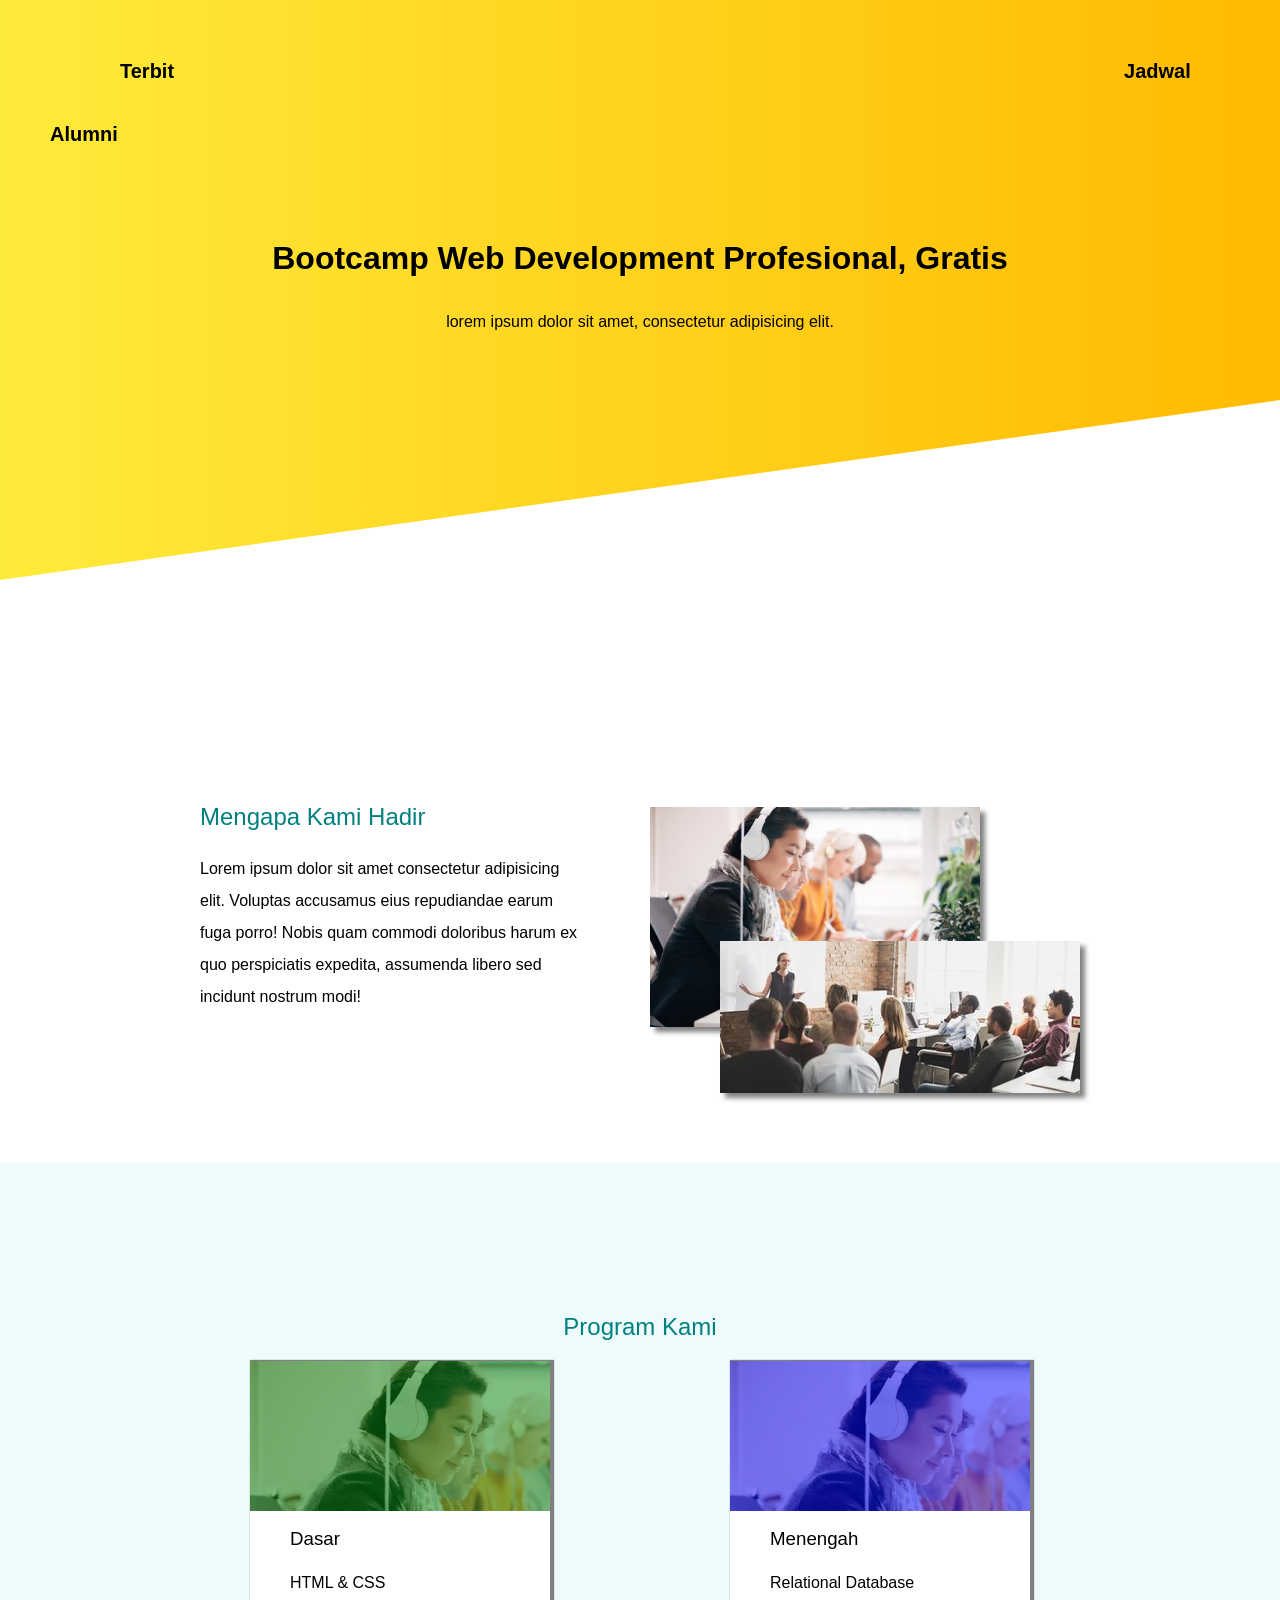
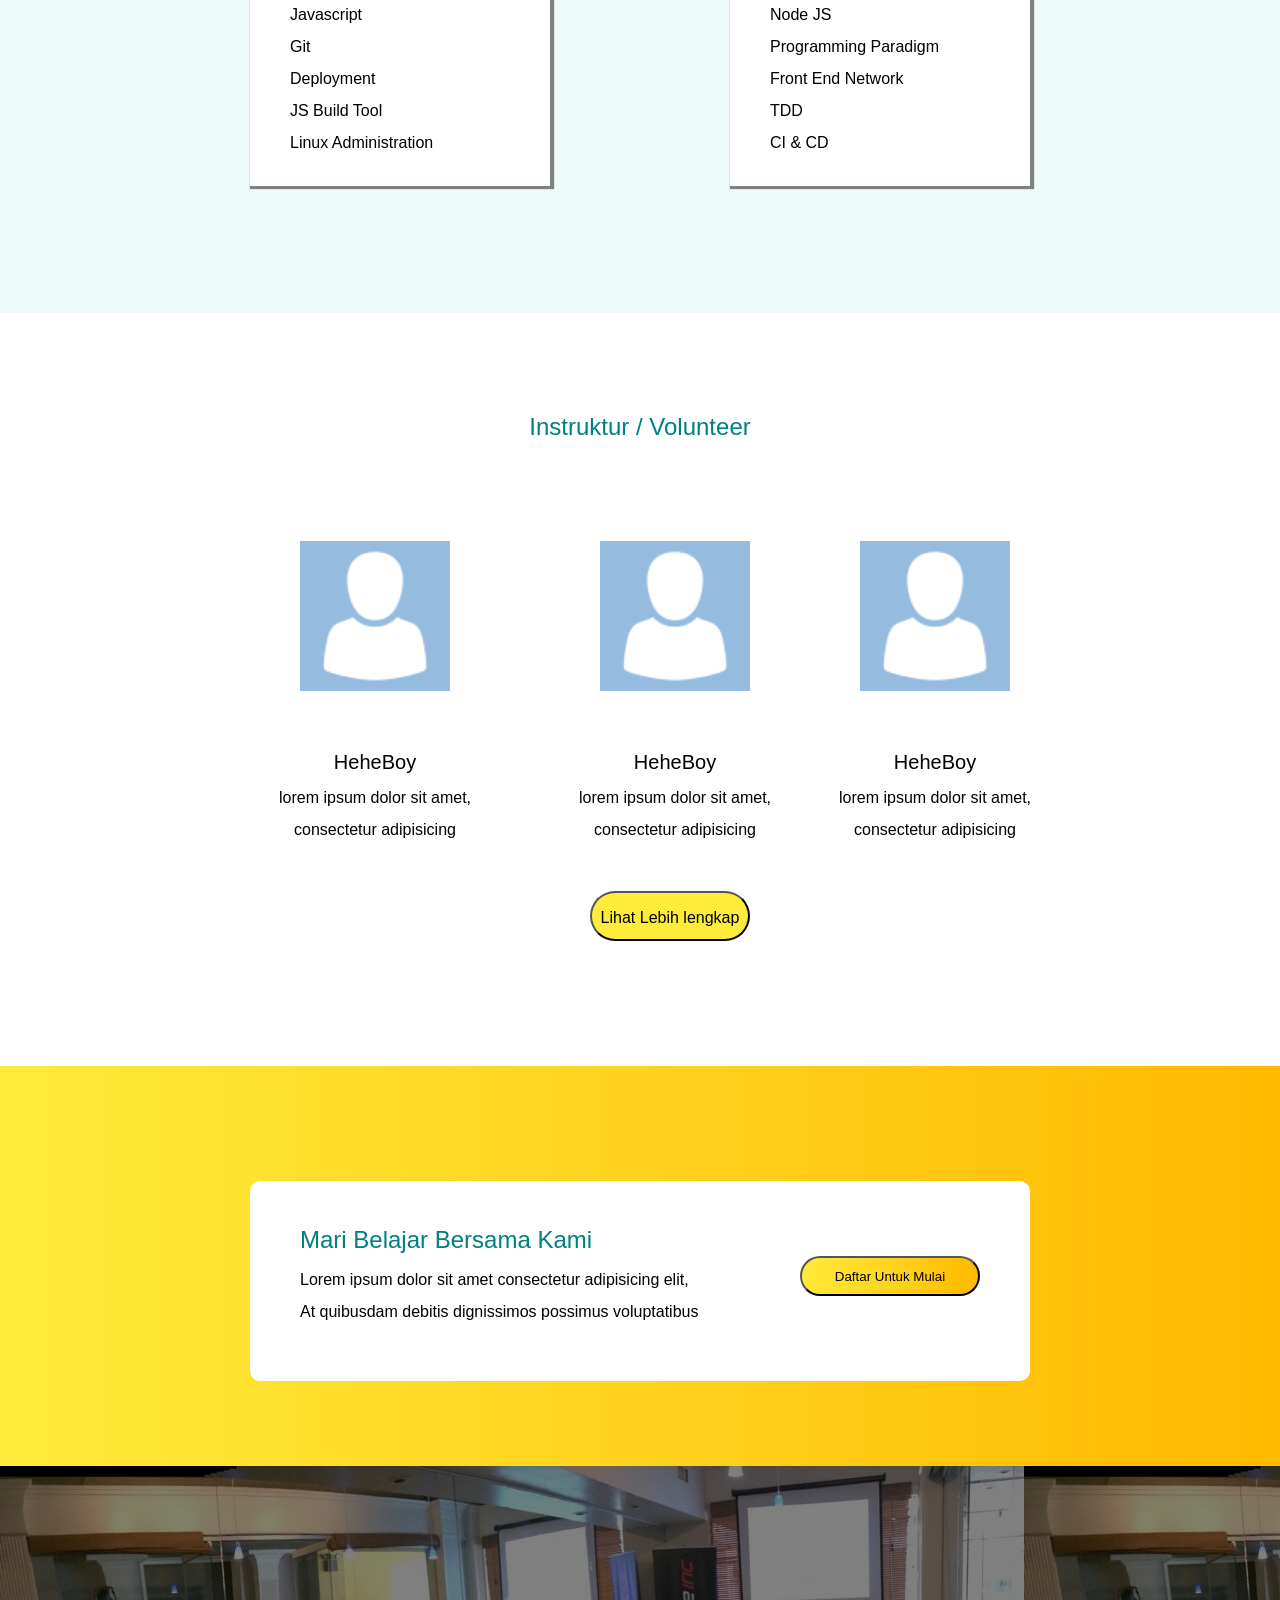
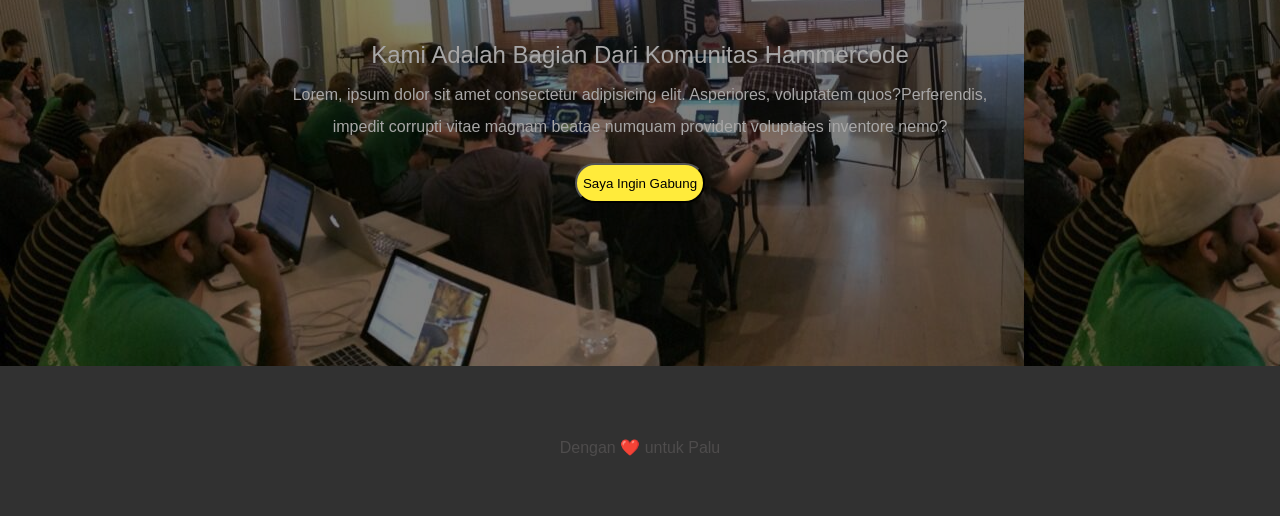
<file: Index.html>
<!DOCTYPE html>
<html lang="en">
<head>
    <meta charset="UTF-8">
    <meta name="viewport" content="width=device-width, initial-scale=1.0">
    <title>Hammercode Final Project Basic Home</title>
    <link rel="stylesheet" href="Final_Project's_Style.css">
</head>

<body>

    <ul class="TulisanPadaMiring">
        <li><a href="#" class="Terbit">Terbit</a></li>
        <li><a href="Final_Project_Jadwal.html" class="Jadwal">Jadwal</a></li>
        <li><a href="Final_Project_Alumni.html" class="Alumni">Alumni</a></li>
    </ul>
    <div class="BackgroundMiring"></div>
    <div class="header">
        <h1>Bootcamp Web Development Profesional, Gratis</h1>
        <br><br>
        <p>lorem ipsum dolor sit amet, consectetur adipisicing elit.</p>
    </div>


    <div class="MKH">
        <h2 class="MengapaKamiHadir">Mengapa Kami Hadir</h2>
        <p>Lorem ipsum dolor sit amet consectetur adipisicing<br>
            elit. Voluptas accusamus eius repudiandae earum<br> 
            fuga porro! Nobis quam commodi doloribus harum ex<br> 
            quo perspiciatis expedita, assumenda libero sed<br> 
            incidunt nostrum modi!</p>
    </div>
    <div class="GambarPadaMKH">
        <img src="img-1.jpg" class="GambarMKH1"><img src="img-2.jpg" class="GambarMKH2">
    </div>


    <div class="BagianProgramKami">
        <h2 class="ProgramKami">Program Kami</h2>
        <div class="KolomPadaProgramKami">
            <div class="KotakDasar">
                <div class="WarnaGambarProgramKamiDasar">
                    <div class="GambarProgramKamiDasar"></div>
                    <ul class="KotakKolomDasar">
                        <h3 class="TulisanDasar">Dasar</h3>
                        <li>HTML & CSS</li>
                        <li>Javascript</li>
                        <li>Git</li>
                        <li>Deployment</li>
                        <li>JS Build Tool</li>
                        <li>Linux Administration</li>
                    </ul>
                </div>
            </div>
            <div class="KotakMenengah">
                <div class="WarnaGambarProgramKamiMenengah">
                    <div class="GambarProgramKamiMenengah"></div>
                    <ul class="KotakKolomMenengah">
                        <h3 class="TulisanMenengah">Menengah</h3>
                        <li>Relational Database</li>
                        <li>Node JS</li>
                        <li>Programming Paradigm</li>
                        <li>Front End Network</li>
                        <li>TDD</li>
                        <li>CI & CD</li>
                    </ul>
                </div>
            </div>
        </div>            
    </div>


    <h2 class="InstrukturVolunteer">Instruktur / Volunteer</h2>
    <div class="Pengguna">
        <div class="Pengguna1">
            <img src="Avatar1.png" class="Avatar1" height="150px" width="150px">
            <h4><br>HeheBoy</h4>
            <p>lorem ipsum dolor sit amet,<br>
                consectetur adipisicing
            </p>
        </div>
        <div class="Pengguna2">
            <img src="Avatar1.png" class="Avatar2" height="150px" width="150px">
            <h4><br>HeheBoy</h4>
            <p>lorem ipsum dolor sit amet,<br>
                consectetur adipisicing
            </p>
        </div>
        <div class="Pengguna3">
            <img src="Avatar1.png" class="Avatar3" height="150px" width="150px">
            <h4><br>HeheBoy</h4>
            <p>lorem ipsum dolor sit amet,<br>
                consectetur adipisicing
            </p>
        </div>
    </div>
    <div class="TombolLihatLebihLengkap">
        <button>Lihat Lebih lengkap</button>
    </div>


    <div class="BackgroundMariBelajarBersamaKami"></div>
    <div class="TulisanMariBelajarBersamaKami">
        <div class="MariBelajarBersamaKami">
            <h2 class="LoremMariBelajar">Mari Belajar Bersama Kami</h2>
            <p>Lorem ipsum dolor sit amet consectetur adipisicing elit,<br> 
                At quibusdam debitis dignissimos possimus voluptatibus</p>
        </div>
        <div class="TombolDaftarUntukMulai">
            <button>Daftar Untuk Mulai</button>
        </div>
    </div>


    <div class="BackgroundKamiBagianDariKomunitasHammerCode"></div>
    <div class="TulisanKamiBagian">
        <div class="TulisanLoremKamiBagian">
            <h2 class="KamiBagian">Kami Adalah Bagian Dari Komunitas Hammercode</h2>
            <P>Lorem, ipsum dolor sit amet consectetur adipisicing elit. Asperiores, voluptatem quos?Perferendis,<br> 
                impedit corrupti vitae magnam beatae numquam provident voluptates inventore nemo?</P>
        </div>
        <div class="TombolGabung">
            <button>Saya Ingin Gabung</button>
        </div>
    </div>


    <div class="PaluHarapan"></div>
    <h4 class="TulisanPaluHarapan">Dengan ❤️ untuk Palu</h4>

</body>
</html>
</file>
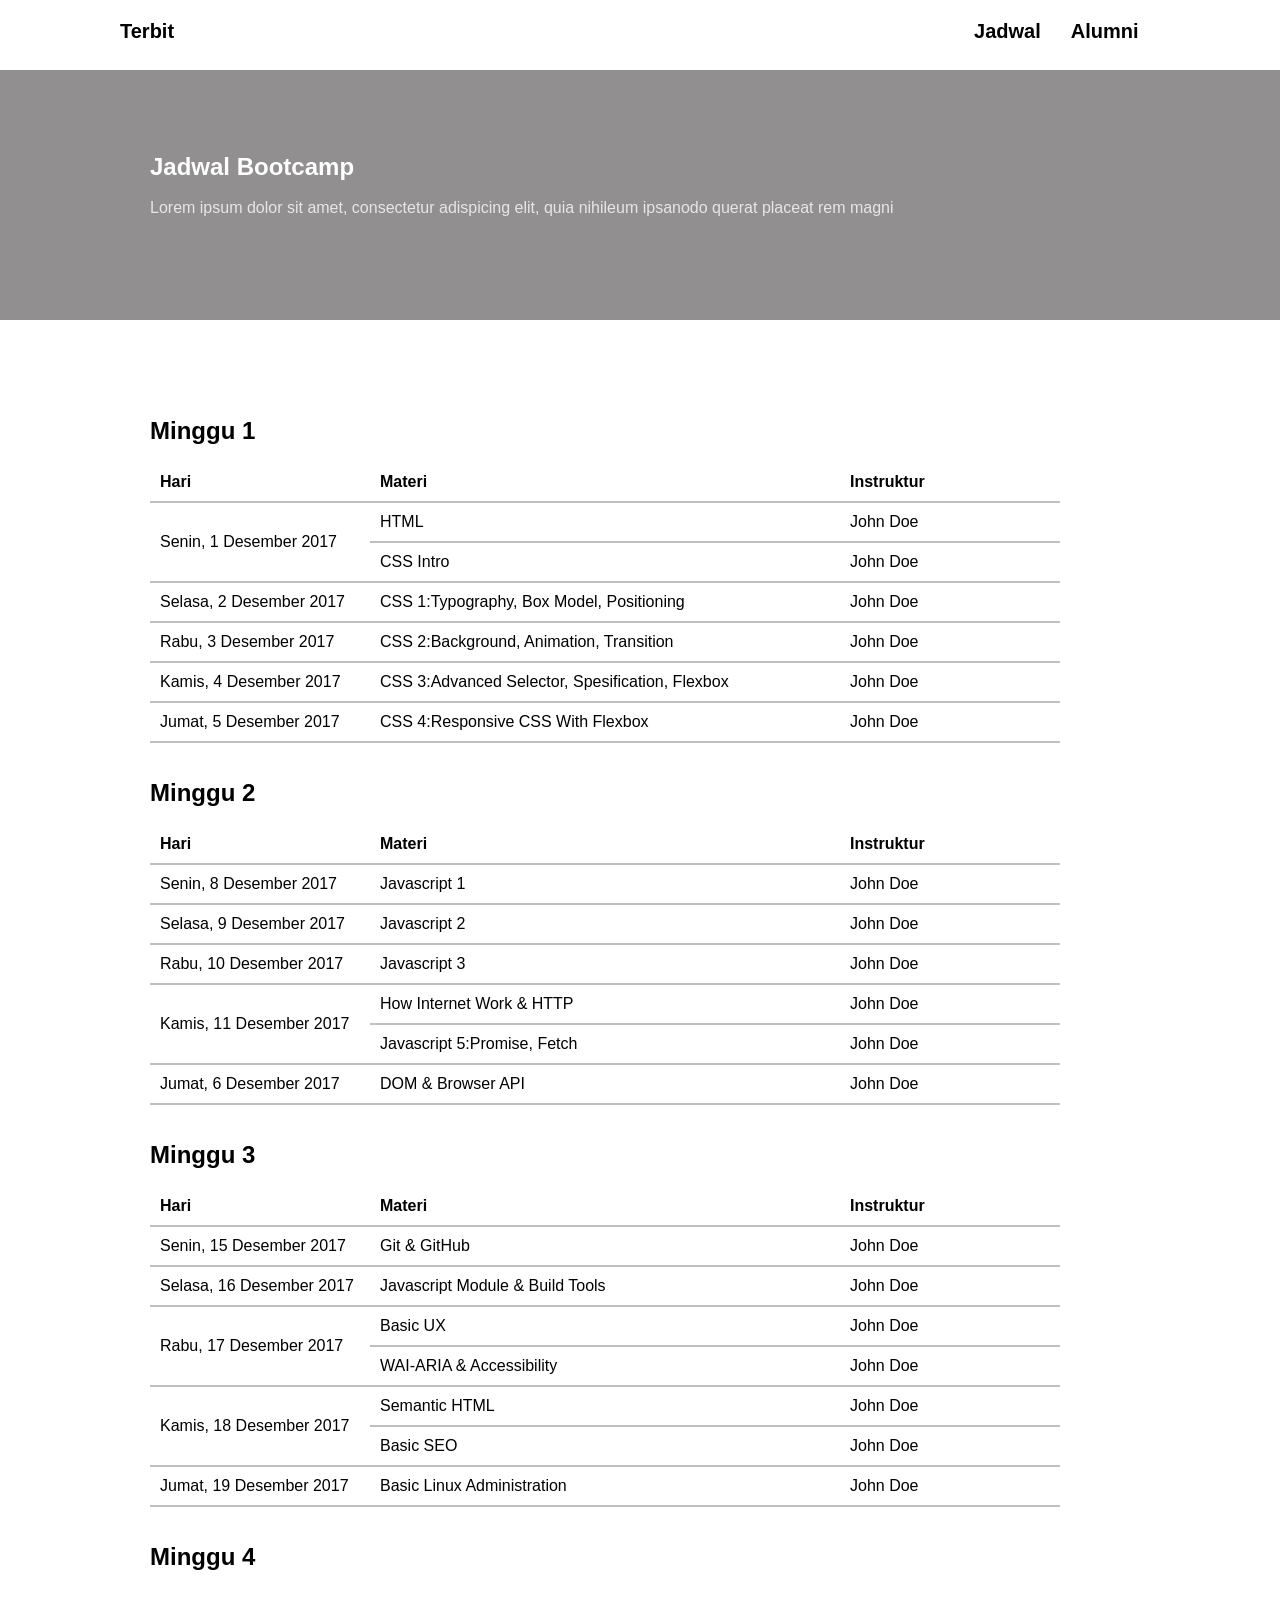
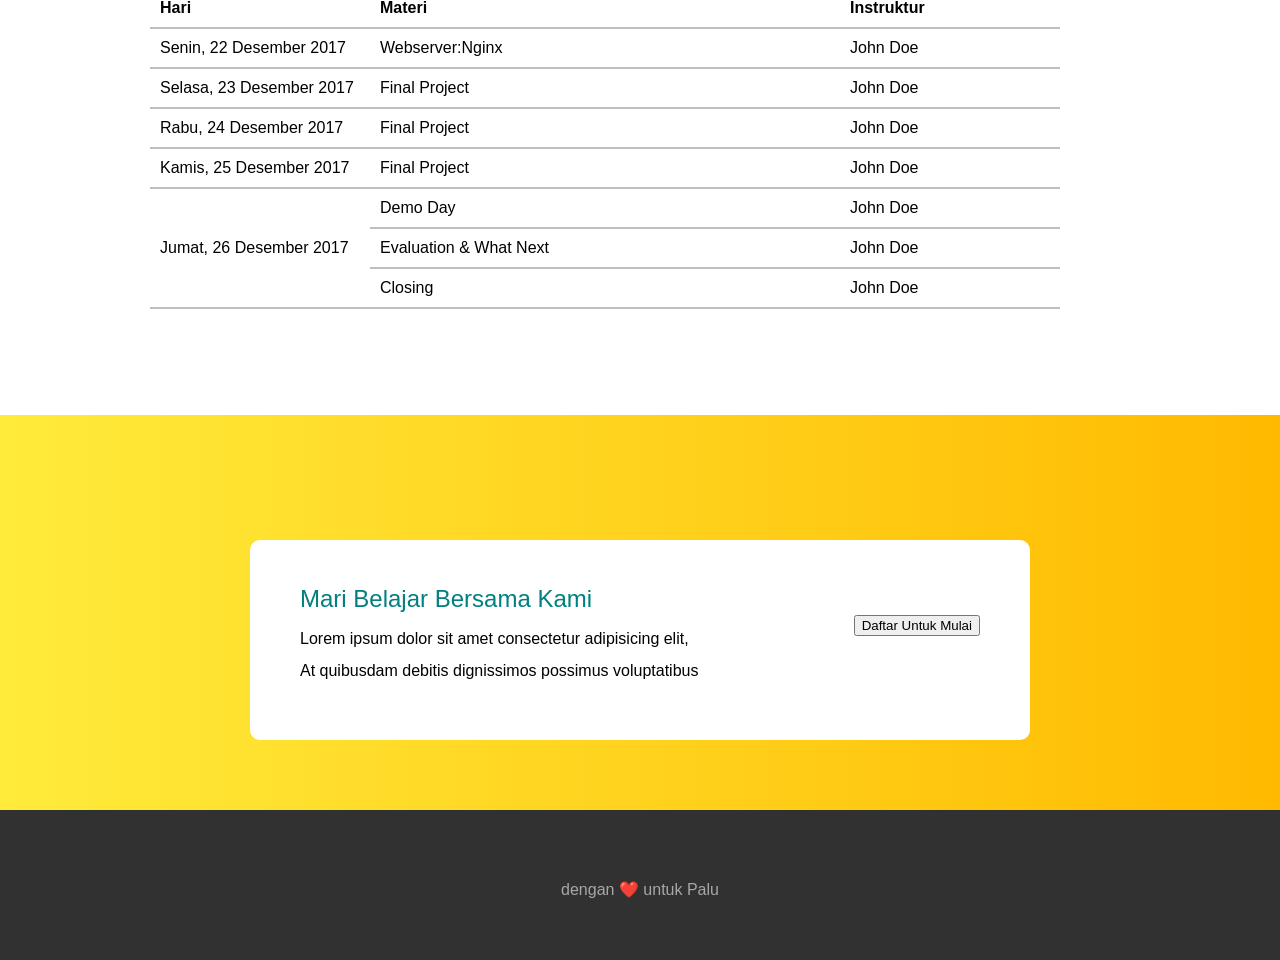
<file: Final_Project_Jadwal.html>
<html>
<head>
    <meta charset="UTF-8">
    <meta name="viewport" content="width=device-width, initial-scale=1.0">
    <title>Hammercode Final Project Basic Jadwal</title>
    <link rel="stylesheet" href="Final_Project_Jadwal's_Style.css">
</head>

<body>

    <ul class="BarNavigasi">
        <li><a href="Index.html" class="Terbit">Terbit</a></li>
        <li><a href="#" class="Jadwal">Jadwal</a></li>
        <li><a href="Final_Project_Alumni.html" class="Alumni">Alumni</a></li>
    </ul>
    <div class="BackgroundJadwal"></div>
    <div class="JadwalBootcamp">
        <h2>Jadwal Bootcamp</h2>
        <p class="LoremJadwal"><br>Lorem ipsum dolor sit amet, consectetur adispicing elit, quia nihileum ipsanodo querat placeat rem magni</p>
    </div>



    <div class="Tabel">

        <h2>Minggu 1</h2>
        <table class="Tabelnya">
        <br>
            <tr>
                <th>Hari</th>
                <th class="Isi">Materi</th>
                <th>Instruktur</th>
            </tr>
            <tr>
                <td rowspan="2">Senin, 1 Desember 2017</td>
                <td>HTML</td>
                <td>John Doe</td>
            </tr>
            <tr>
                <td>CSS Intro</td>
                <td>John Doe</td>
            </tr>
            <tr>
                <td>Selasa, 2 Desember 2017</td>
                <td>CSS 1:Typography, Box Model, Positioning</td>
                <td>John Doe</td>
            </tr>
            <tr>
                <td>Rabu, 3 Desember 2017</td>
                <td>CSS 2:Background, Animation, Transition</td>
                <td>John Doe</td>
            </tr>
            <tr>
                <td>Kamis, 4 Desember 2017</td>
                <td>CSS 3:Advanced Selector, Spesification, Flexbox</td>
                <td>John Doe</td>
            </tr>
            <tr>
                <td>Jumat, 5 Desember 2017</td>
                <td>CSS 4:Responsive CSS With Flexbox</td>
                <td>John Doe</td>
            </tr>
        </table>


        <br>
        <br>
        <h2>Minggu 2</h2>
        <table class="Tabelnya">
        <br>
            <tr>
                <th>Hari</th>
                <th class="Isi">Materi</th>
                <th>Instruktur</th>
            </tr>
            <tr>
                <td>Senin, 8 Desember 2017</td>
                <td>Javascript 1</td>
                <td>John Doe</td>
            </tr>
            <tr>
                <td>Selasa, 9 Desember 2017</td>
                <td>Javascript 2</td>
                <td>John Doe</td>
            </tr>
            <tr>
                <td>Rabu, 10 Desember 2017</td>
                <td>Javascript 3</td>
                <td>John Doe</td>
            </tr>
            <tr>
                <td rowspan="2">Kamis, 11 Desember 2017</td>
                <td>How Internet Work & HTTP</td>
                <td>John Doe</td>
            </tr>
            <tr>
                <td>Javascript 5:Promise, Fetch</td>
                <td>John Doe</td>
            </tr>
            <tr>
                <td>Jumat, 6 Desember 2017</td>
                <td>DOM & Browser API</td>
                <td>John Doe</td>
            </tr>
        </table>


        <br>
        <br>
        <h2>Minggu 3</h2>
        <table class="Tabelnya">
        <br>
            <tr>
                <th>Hari</th>
                <th class="Isi">Materi</th>
                <th>Instruktur</th>
            </tr>
            <tr>
                <td>Senin, 15 Desember 2017</td>
                <td>Git & GitHub</td>
                <td>John Doe</td>
            </tr>
            <tr>
                <td>Selasa, 16 Desember 2017</td>
                <td>Javascript Module & Build Tools</td>
                <td>John Doe</td>
            </tr>
            <tr>
                <td rowspan="2">Rabu, 17 Desember 2017</td>
                <td>Basic UX</td>
                <td>John Doe</td>
            </tr>
            <tr>
                <td>WAI-ARIA & Accessibility</td>
                <td>John Doe</td>
            </tr>
            <tr>
                <td rowspan="2">Kamis, 18 Desember 2017</td>
                <td>Semantic HTML</td>
                <td>John Doe</td>
            </tr>
            <tr>
                <td>Basic SEO</td>
                <td>John Doe</td>
            </tr>
            <tr>
                <td>Jumat, 19 Desember 2017</td>
                <td>Basic Linux Administration</td>
                <td>John Doe</td>
            </tr>
        </table>


        <br>
        <br>
        <h2>Minggu 4</h2>
        <table class="Tabelnya">
        <br>
            <tr>
                <th>Hari</th>
                <th class="Isi">Materi</th>
                <th>Instruktur</th>
            </tr>
            <tr>
                <td>Senin, 22 Desember 2017</td>
                <td>Webserver:Nginx</td>
                <td>John Doe</td>
            </tr>
            <tr>
                <td>Selasa, 23 Desember 2017</td>
                <td>Final Project</td>
                <td>John Doe</td>
            </tr>
            <tr>
                <td>Rabu, 24 Desember 2017</td>
                <td>Final Project</td>
                <td>John Doe</td>
            </tr>
            <tr>
                <td>Kamis, 25 Desember 2017</td>
                <td>Final Project</td>
                <td>John Doe</td>
            </tr>
            <tr>
                <td rowspan="3">Jumat, 26 Desember 2017</td>
                <td>Demo Day</td>
                <td>John Doe</td>
            </tr>
            <tr>
                <td>Evaluation & What Next</td>
                <td>John Doe</td>
            </tr>
            <tr>
                <td>Closing</td>
                <td>John Doe</td>
            </tr>
        </table>
    </div>


        <div class="BackgroundMariBelajar"></div>
        <div class="TextMariBelajar">
            <div class="LoremBelajar">
                <h2 class="Mari">Mari Belajar Bersama Kami</h2>
                <p>Lorem ipsum dolor sit amet consectetur adipisicing elit,<br> 
                    At quibusdam debitis dignissimos possimus voluptatibus</p>
            </div>
            <div class="TombolDaftarMulai">
                <button>Daftar Untuk Mulai</button>
            </div>
        </div>

        <div class="PaluHarapan"></div>
        <h4 class="TulisanPaluHarapan">dengan ❤️ untuk Palu</h4>
    </body>

</html>
</file>
